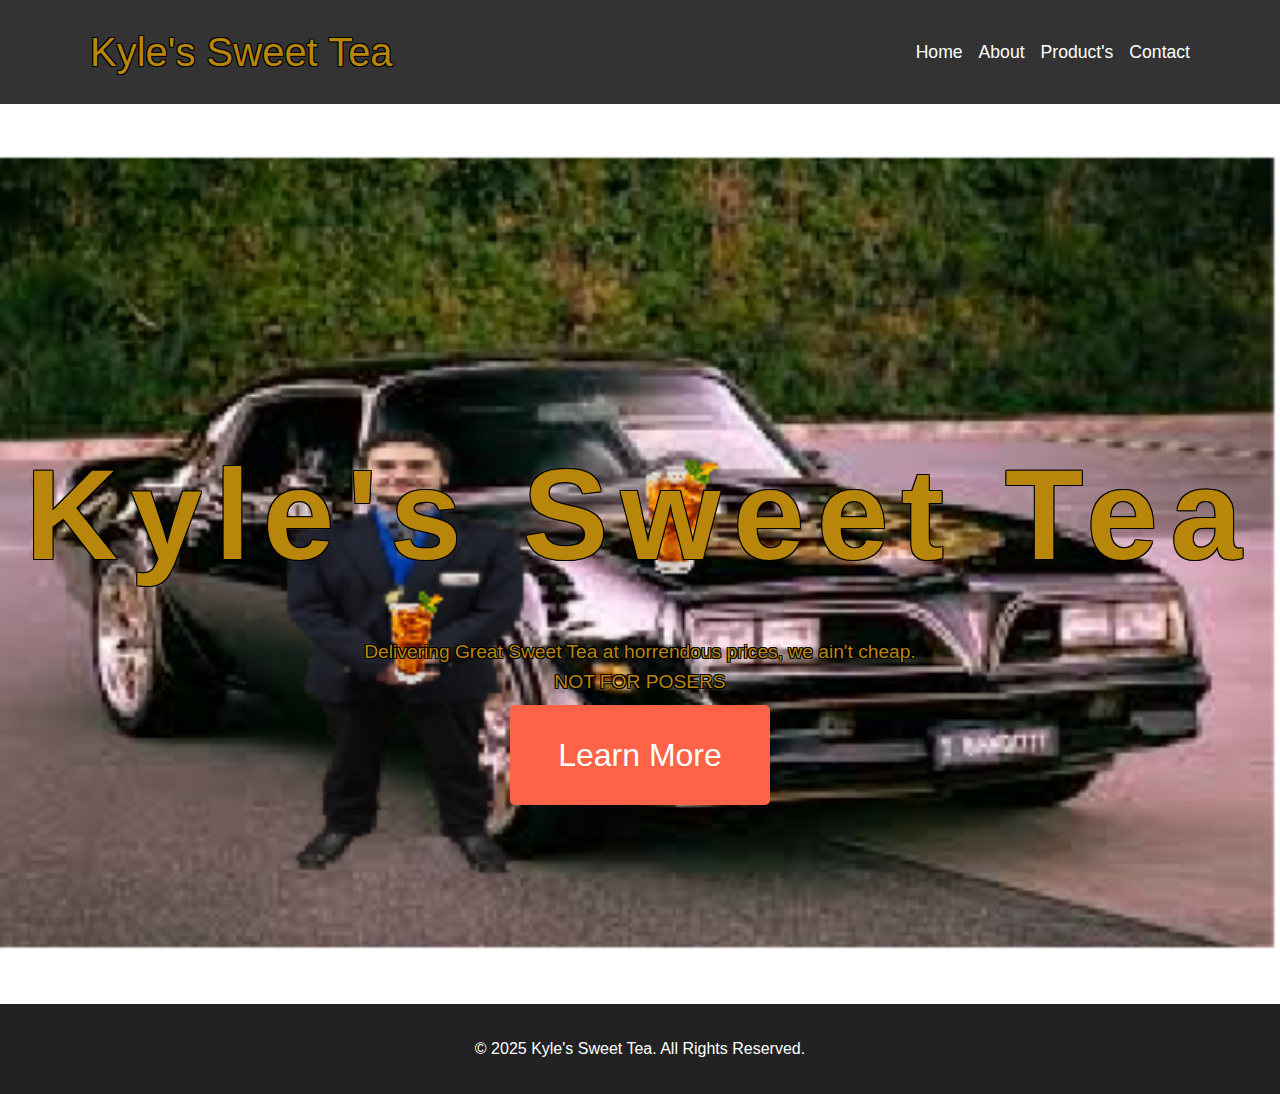
<file: index.html>
<!DOCTYPE html>
<html lang="en">
<head>
    <meta charset="UTF-8">
    <meta name="viewport" content="width=device-width, initial-scale=1.0">
    <title>Kyle's Sweet Tea</title>
    <link rel="stylesheet" href="styles.css">
</head>
<body>
    <!-- Header Section -->
    <header class="header">
        <nav class="navbar">
            <div class="logo">Kyle's Sweet Tea</div>
            <ul class="nav-links">
                <li><a href="index.html">Home</a></li>
                <li><a href="about.html">About</a></li>
                <li><a href="services.html">Product's</a></li>
                <li><a href="contact.html">Contact</a></li>
            </ul>
        </nav>
    </header>

    <!-- Hero Section -->
    <section class="hero">
        <div class="hero-content">
            <h1 style="font-size: 8rem; letter-spacing: 0.8rem; color: darkgoldenrod;" class="logo">Kyle's Sweet Tea</h1>
            <p style="color: darkgoldenrod;" class="logo">Delivering Great Sweet Tea at horrendous prices, we ain't cheap.<br/>NOT FOR POSERS</p>
            <a href="about.html" class="btn">Learn More</a>
        </div>
    </section>

    <!-- Footer -->
    <footer class="footer">
        <p>&copy; 2025  Kyle's Sweet Tea. All Rights Reserved.</p>
    </footer>
</body>
</html>
</file>
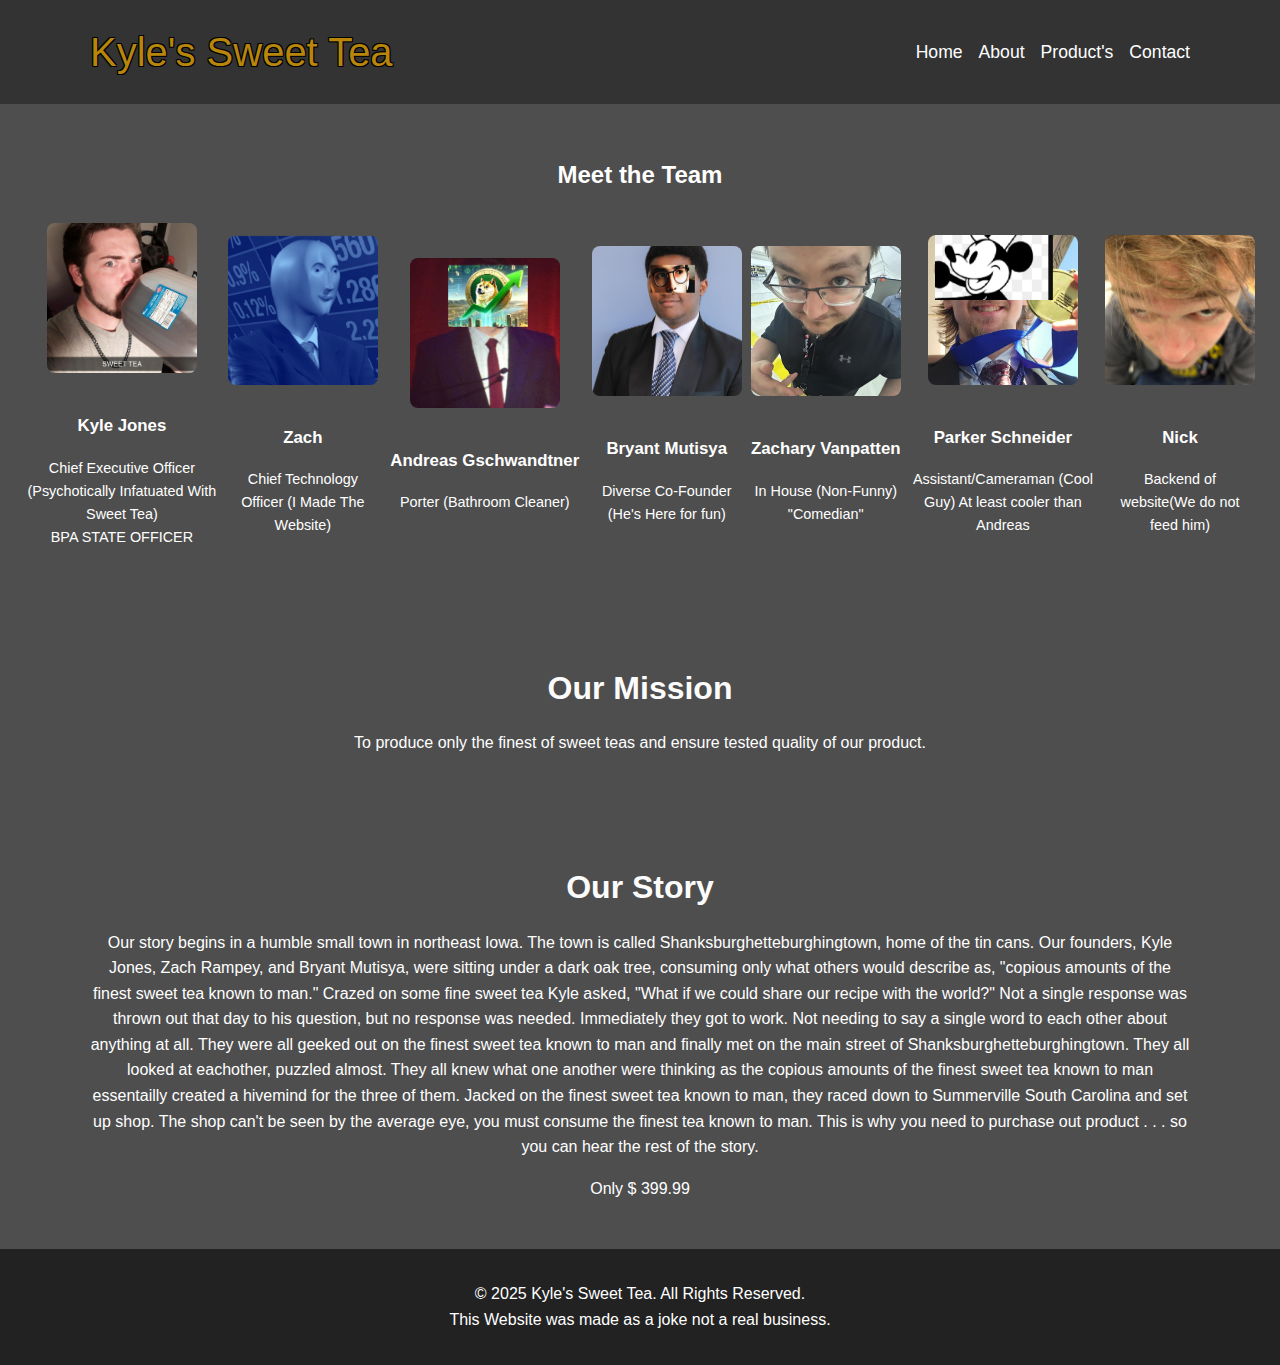
<file: about.html>
<!DOCTYPE html>
<html lang="en">
<head>
<meta charset="UTF-8">
<meta name="viewport" content="width=device-width, initial-scale=1.0">
<title>About Us - Kyle's Sweet Tea</title>
<link rel="stylesheet" href="styles.css">
<style>
    /* Responsive Flexbox Styling for Team Section with Fixed Image Sizes */
    .team-members {
        display: flex;
        justify-content: space-between; /* Space between the images */
        align-items: center; /* Vertically center the content */
        flex-wrap: nowrap; /* Prevent wrapping */
        gap: 9px; /* Add spacing between items */
        padding: 9px;
        overflow-x: auto; /* Allow horizontal scrolling on smaller screens */
    }

    .team-member {
        flex: 1 1 auto; /* Allow images to scale proportionally */
        max-width: calc(16.66% - 9px); /* Ensure 6 members fit in one row */
        text-align: center; /* Center text below images */
    }

    .team-member img {
        width: 150px; /* Fixed width for uniformity */
        height: 150px; /* Fixed height for uniformity */
        object-fit: cover; /* Ensures images maintain aspect ratio within the fixed size */
        border-radius: 8px; /* Add some rounded corners */
    }

    @media (max-width: 768px) {
        .team-members {
            gap: 5px; /* Adjust gap for smaller screens */
        }

        .team-member {
            max-width: calc(16.66% - 5px); /* Adjust max-width for smaller screens */
        }
    }

    @media (max-width: 480px) {
        .team-members {
            gap: 2px; /* Further reduce gaps for very small screens */
        }

        .team-member img {
            width: 120px; /* Slightly smaller image size for narrow screens */
            height: 120px;
        }
    }
</style>
</head>
<body>
<!-- Header Section -->
<header class="header">
    <nav class="navbar">
        <div class="logo">Kyle's Sweet Tea</div>
        <ul class="nav-links">
            <li><a href="index.html">Home</a></li>
            <li><a href="about.html">About</a></li>
            <li><a href="services.html">Product's</a></li>
            <li><a href="contact.html">Contact</a></li>
        </ul>
    </nav>
</header>

<!-- Our Team Section -->
<section class="team">
    <h2 class="aboutp">Meet the Team</h2>
    <div class="team-members">
        <div class="team-member">
            <img src="Kyle1.jpg" alt="Team Member 1">
            <h3 style="color: white;">Kyle Jones</h3>
            <p class="aboutp">Chief Executive Officer (Psychotically Infatuated With Sweet Tea)<br/> BPA STATE OFFICER</p>
        </div>
        <div class="team-member">
            <img src="Stonk.png" alt="Team Member 2">
            <h3 style="color: white;">Zach </h3>
            <p class="aboutp">Chief Technology Officer (I Made The Website)</p>
        </div>
        <div class="team-member">
            <img src="Newandreas.png" alt="Team Member 3">
            <h3 style="color: white;">Andreas Gschwandtner</h3>
            <p class="aboutp">Porter (Bathroom Cleaner)</p>
        </div>
        <div class="team-member">
            <img src="Bryant.jpg" alt="Team Member 4">
            <h3 style="color: white;">Bryant Mutisya</h3>
            <p class="aboutp">Diverse Co-Founder (He's Here for fun)</p>
        </div>
        <div class="team-member">
            <img src="zach v.jpg" alt="Team Member 5">
            <h3 style="color: white;">Zachary Vanpatten</h3>
            <p class="aboutp">In House (Non-Funny) "Comedian"</p>
        </div>
        <div class="team-member">
            <img src="pza.jfif" alt="Team Member 6">
            <h3 style="color: white;">Parker Schneider</h3>
            <p class="aboutp">Assistant/Cameraman (Cool Guy) At least cooler than Andreas</p>
        </div>
         <div class="team-member">
            <img src="nickh.jfif" alt="Team Member 7">
            <h3 style="color: white;">Nick</h3>
            <p class="aboutp">Backend of website(We do not feed him)</p>
        </div>
    </div>
</section>

<!-- Our Story Section -->
<section class="about-section">
    <div class="mission-vision">
        <div>
            <h2 class="aboutph">Our Mission</h2>
            <p class="aboutp">To produce only the finest of sweet teas and ensure tested quality of our product.</p>
        </div>
    </div>
</section>
<section class="about-section">
    <h2 class="aboutph">Our Story</h2>
    <p class="aboutp">Our story begins in a humble small town in northeast Iowa. The town is called Shanksburghetteburghingtown, home of the tin cans. Our founders, Kyle Jones, Zach Rampey, and Bryant Mutisya, were sitting under a dark oak tree, consuming only what others would describe as, "copious amounts of the finest sweet tea known to man." Crazed on some fine sweet tea Kyle asked, "What if we could share our recipe with the world?" Not a single response was thrown out that day to his question, but no response was needed. Immediately they got to work. Not needing to say a single word to each other about anything at all. They were all geeked out on the finest sweet tea known to man and finally met on the main street of Shanksburghetteburghingtown. They all looked at eachother, puzzled almost. They all knew what one another were thinking as the copious amounts of the finest sweet tea known to man essentailly created a hivemind for the three of them. Jacked on the finest sweet tea known to man, they raced down to Summerville South Carolina and set up shop. The shop can't be seen by the average eye, you must consume the finest tea known to man. This is why you need to purchase out product . . . so you can hear the rest of the story.<p style="font-size=10px;" class="aboutp">Only $ 
399.99</p></p>
</section>

<!-- Footer -->
<footer class="footer">
    <p>&copy; 2025  Kyle's Sweet Tea. All Rights Reserved.<br/> This Website was made as a joke not a real business.</p>
</footer>
</body>
</html>
</file>
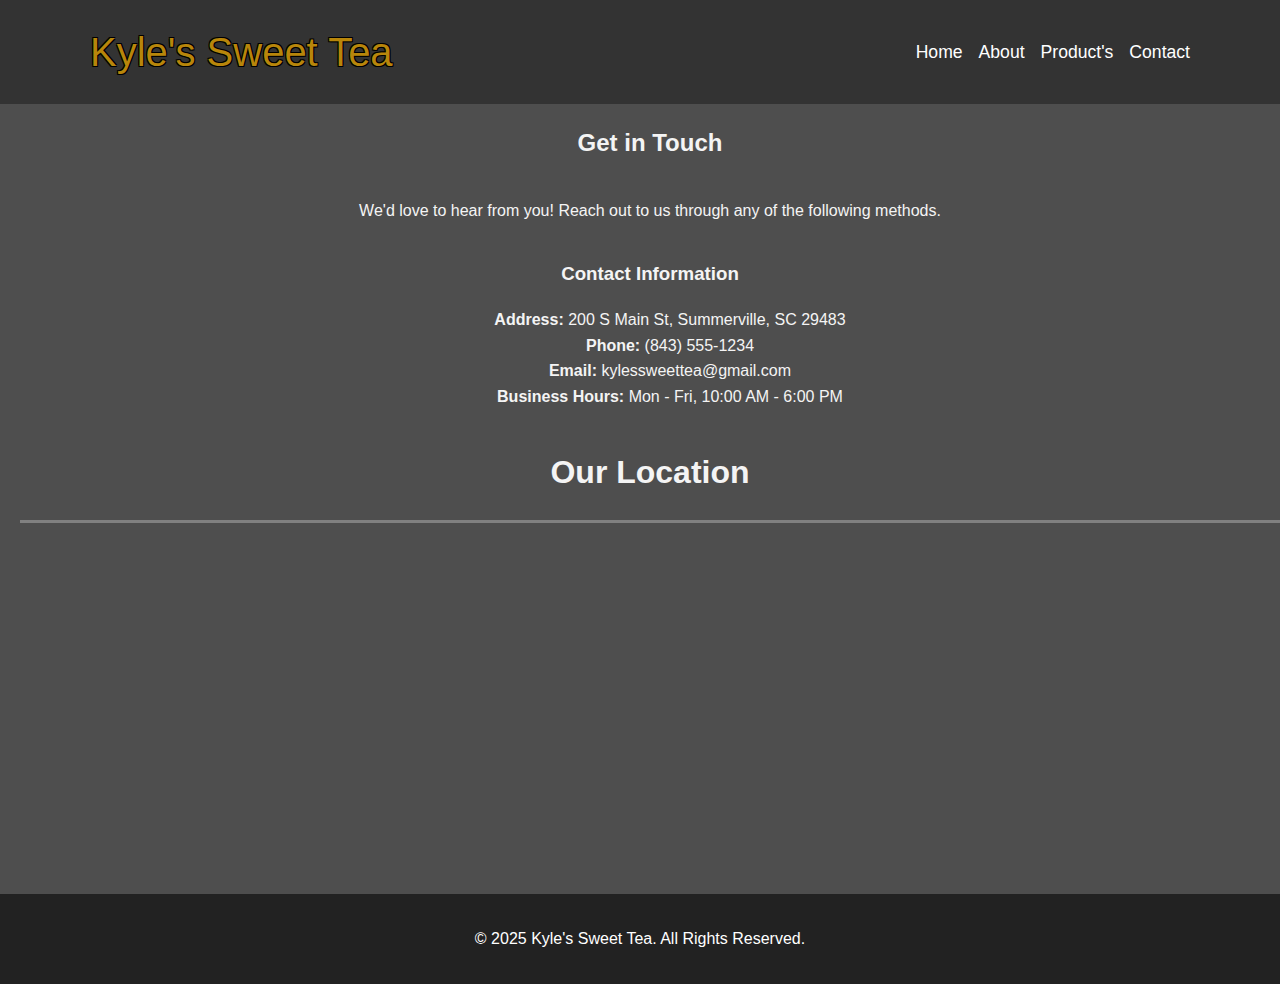
<file: contact.html>
<!DOCTYPE html>
<html lang="en">
<head>
    <meta charset="UTF-8">
    <meta name="viewport" content="width=device-width, initial-scale=1.0">
    <title>Kyle's Sweet Tea</title>
    <link rel="stylesheet" href="styles.css">
</head>
<body>
    <!-- Header Section -->
    <header class="header">
        <nav class="navbar">
            <div class="logo">Kyle's Sweet Tea</div>
            <ul class="nav-links">
                <li><a href="index.html">Home</a></li>
                <li><a href="about.html">About</a></li>
                <li><a href="services.html">Product's</a></li>
                <li><a href="contact.html">Contact</a></li>
            </ul>
        </nav>
    </header>

    <!-- Contact Section -->
    <section class="contact">
        <div class="contact-header">
            <h2>Get in Touch</h2>
            <p>We'd love to hear from you! Reach out to us through any of the following methods.</p>
        </div>

        <div class="contact-grid">
            <!-- Contact Information -->
            <div class="contact-info">
                <h3>Contact Information</h3>
                <ul>
                    <li style="list-style-type: none;"><strong>Address:</strong> 200 S Main St, Summerville, SC 29483</li>
                    <li style="list-style-type: none;"><strong >Phone:</strong> (843) 555-1234</li>
                    <li style="list-style-type: none;"><strong>Email:</strong> kylessweettea@gmail.com</li>
                    <li style="list-style-type: none;"><strong>Business Hours:</strong> Mon - Fri, 10:00 AM - 6:00 PM</li>
                </ul>
            </div>
        </div>

        <!-- Map Section -->
        <div class="map">
            <h1 style="text-align: center; font-size: 2rem; ">Our Location</h1>
            <hr style="height:3px;border-width:0;color:gray;background-color:gray">
            <div id="map-container" style="margin: 2rem;">
                <iframe 
                    src="https://www.google.com/maps/embed?pb=!1m18!1m12!1m3!1d3151.835434509274!2d144.95373531550447!3d-37.81627974202166!2m3!1f0!2f0!3f0!3m2!1i1024!2i768!4f13.1!3m3!1m2!1s0x6ad642af0f11fd81%3A0xf5776cdb3c331344!2s123%20Innovation%20Drive%2C%20Tech%20City%2C%20TX%2075000!5e0!3m2!1sen!2sus!4v1614678323989!5m2!1sen!2sus" 
                    width="100%" 
                    height="300" 
                    style="border:0;" 
                    allowfullscreen="" 
                    loading="lazy">
                </iframe>
            </div>
        </div>
    </section>

    <!-- Footer -->
    <footer class="footer">
        <p>&copy; 2025  Kyle's Sweet Tea. All Rights Reserved.</p>
    </footer>

    
</body>
</html>
</file>
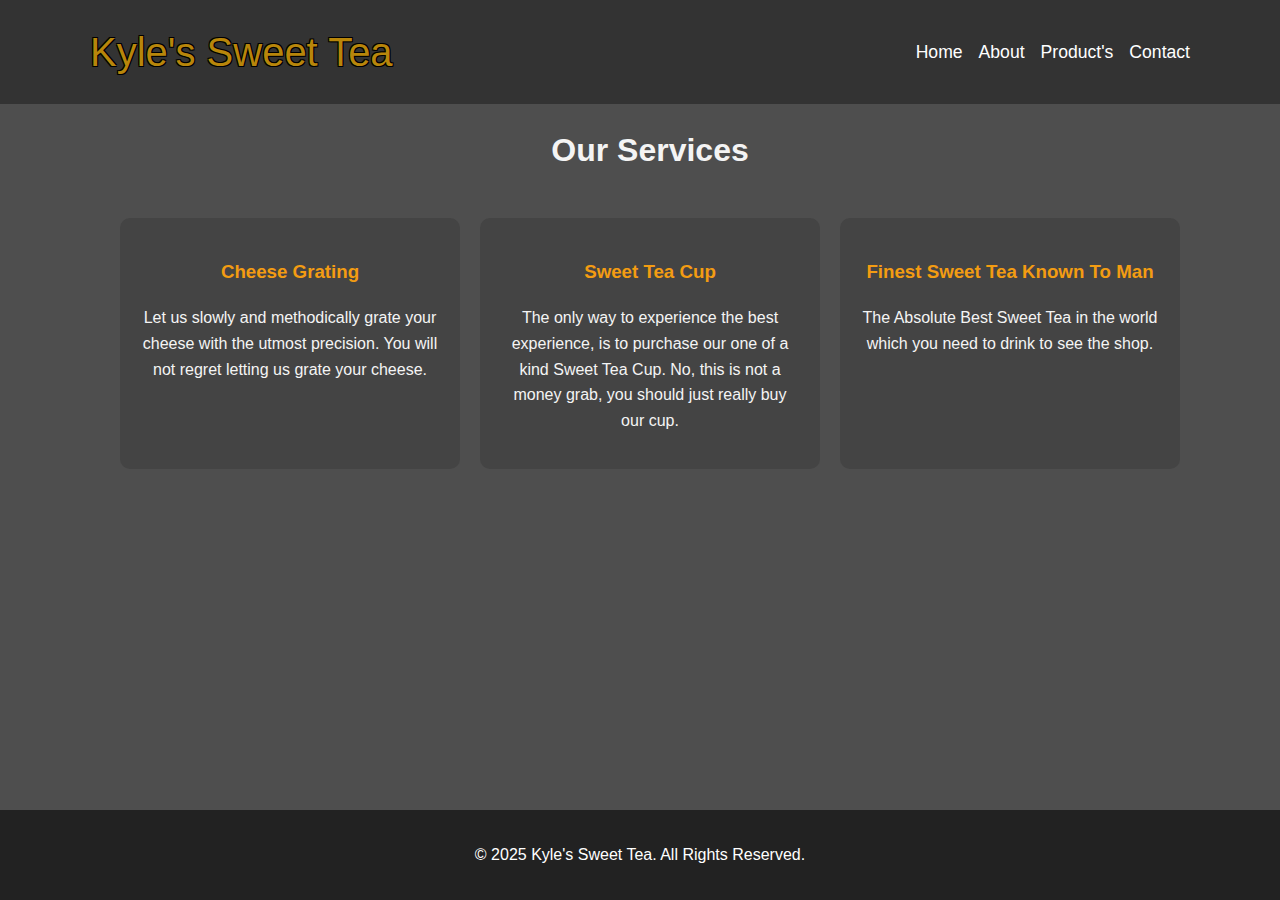
<file: services.html>
<!DOCTYPE html>
<html lang="en">
<head>
    <meta charset="UTF-8">
    <meta name="viewport" content="width=device-width, initial-scale=1.0">
    <title>Our Services - Your Company</title>
    <link rel="stylesheet" href="styles.css">
</head>
<style>
footer{ 
    position: fixed;
    bottom: 0;
    width: 100%;
}</style>
<body>
    <!-- Header Section -->
    <header class="header">
        <nav class="navbar">
            <div class="logo">Kyle's Sweet Tea</div>
            <ul class="nav-links">
                <li><a href="index.html">Home</a></li>
                <li><a href="about.html">About</a></li>
                <li><a href="services.html">Product's</a></li>
                <li><a href="contact.html">Contact</a></li>
            </ul>
        </nav>
    </header>

    <!-- Services Section -->
    <section class="services">
        <h1 style="text-align: center; font-size: 2rem;">Our Services</h1>
        <div class="service-cards">
            <div class="card">
                <h3>Cheese Grating</h3>
                <p>Let us slowly and methodically grate your cheese with the utmost precision. You will not regret letting us grate your cheese.</p>
            </div>
            <div class="card">
                <h3>Sweet Tea Cup</h3>
                <p>The only way to experience the best experience, is to purchase our one of a kind Sweet Tea Cup. No, this is not a money grab, you should just really buy our cup. </p>
            </div>
            <div class="card">
                <h3>Finest Sweet Tea Known To Man</h3>
                <p>The Absolute Best Sweet Tea in the world which you need to drink to see the shop.</p>
            </div>
        </div>
    </section>
<br/>
    <!-- Footer -->
    <footer class="footer">
        <p>&copy; 2025  Kyle's Sweet Tea. All Rights Reserved.</p>
    </footer>
</body>
</html>
</file>
<file: styles.css>
/* Global Styles */
/* Global Styles */
body, html {
margin: 0;
padding: 0;
font-family: Arial, sans-serif;
line-height: 1.6;
color: #333;
background-color: #4e4e4e; /* Light grey background */
}

section {
margin: 0;
padding: 0;
}

.contact-info {
margin: auto;
}

/* Header Styles */
.header {
background: #333;
color: #fff;
padding: 20px;
}

.navbar {
display: flex;
justify-content: space-between;
align-items: center;
max-width: 1100px;
margin: 0 auto;
padding: 0 1rem;
}

.nav-links {
list-style: none;
display: flex;
gap: 1rem;
}

.nav-links a {
color: #fff;
text-decoration: none;
transition: color 0.3s;
font-size: 1.1rem;
}

.nav-links a:hover {
    color: darkgoldenrod;
    ; text-shadow: 
    -1px -1px 0 black,  
    1px -1px 0 black,  
    -1px 1px 0 black,  
    1px 1px 0 black;  
}


/* Hero Section */
.hero {
background: url(State.png) no-repeat center center/cover;
height: 100vh;
display: flex;
justify-content: center;
align-items: center;
text-align: center;
color: #fff;
}

.hero-content h1 {
font-size: 3rem;
margin-bottom: 1rem;

}

.hero-content p {
font-size: 1.2rem;
margin-bottom: 2rem;
}

.hero-content .btn {
background: #ff6347;
color: #fff;
padding: 2rem 3rem;
border: none;
border-radius: 5px;
cursor: pointer;
text-decoration: none;
font-size: 2rem;
}

.hero-content .btn:hover {
background: #e5533f;
}

/* Features Section */
.features {
padding: 2rem 1rem;
text-align: center;
background: #fff;
}

.features h2 {
font-size: 2rem;
margin-bottom: 1rem;
}

.features .feature-cards {
display: grid;
grid-template-columns: repeat(auto-fit, minmax(300px, 1fr));
gap: 1rem;
max-width: 1100px;
margin: 0 auto;
}

.feature {
background: #f9f9f9;
padding: 1.5rem;
border-radius: 5px;
box-shadow: 0 2px 5px rgba(0, 0, 0, 0.1);
transition: transform 0.3s;
}

.feature:hover {
transform: translateY(-10px);
}

/* Testimonials Section */
.testimonials {
padding: 2rem 1rem;
text-align: center;
background: #f4f4f4;
}

.testimonials h2 {
font-size: 2rem;
margin-bottom: 1rem;
}

.testimonial-cards {
display: grid;
grid-template-columns: repeat(auto-fit, minmax(300px, 1fr));
gap: 1rem;
max-width: 1100px;
margin: 0 auto;
}

.testimonial {
background: #fff;
padding: 1.5rem;
border-radius: 5px;
box-shadow: 0 2px 5px rgba(0, 0, 0, 0.1);
}

/* Call-to-Action Section */
.cta {
padding: 2rem 1rem;
text-align: center;
background: #333;
color: #fff;
}

.cta h2 {
font-size: 2rem;
margin-bottom: 1rem;
}

.cta p {
margin-bottom: 1.5rem;
}

.cta .btn {
background: #ff6347;
color: #fff;
padding: 0.8rem 2rem;
border: none;
border-radius: 5px;
cursor: pointer;
text-decoration: none;
}

.cta .btn:hover {
background: #e5533f;
}

/* Footer Styles */
.footer {
background: #222;
color: #fff;
text-align: center;
padding: 1rem 0;
}

.about{ padding-left: 20px;
color: #f4f4f4;}

.services{padding-left: 20px;
color: #f4f4f4;}

.logo{ font-family: Impact, Haettenschweiler, 'Arial Narrow Bold', sans-serif;
font-size: 40px;
text-shadow: 
-1px -1px 0 black,  
1px -1px 0 black,  
-1px 1px 0 black,  
1px 1px 0 black;  
color: darkgoldenrod;}


.contact{padding-left: 20px;
color: #f4f4f4;}

.contact-grid {
display: flex;
flex-direction: column;
align-items: center;
text-align: center;
}

.contact-form form {
display: flex;
flex-direction: column;
align-items: center;
width: 100%;
max-width: 500px;
}

.contact-form form input,
.contact-form form textarea {
width: 80%;
padding: 10px;
margin: 10px 0;
border: 1px solid #ccc;
border-radius: 10px;
background-color: #f9f9f9;
}

.contact-form form button {
padding: 10px 20px;
border: none;
border-radius: 20px;
background-color: #ff6347;
color: #fff;
cursor: pointer;
transition: background-color 0.3s;
}

.contact-form form button:hover {
background-color: #e5533f;
}

.contact-header{ display: flex;
flex-direction: column;
align-items: center;
text-align: center;}

.about-header {
text-align: center;
padding: 2rem 1rem;
;color: white;
}

.about-section {
padding: 2rem 1rem;
max-width: 1100px;
margin: 0 auto;
text-align: center;
}

.about-section h2 {
color: #ffffff;
text-align: center;
margin-bottom: 1rem;
color: #fcfcfc;

}

.mission-vision {
display: flex;
flex-direction: column;
gap: 2rem;
}


.team {
text-align: center;
padding: 2rem 1rem;
}

.team-members {
display: flex;
justify-content: space-between;
flex-wrap: wrap;
gap: 2rem;
padding: 1rem;
}

.team-member {
text-align: center;
flex: 1 1 calc(20% - 2rem); /* Ensure all members are evenly spaced */
max-width: 200px; /* Set a max width for consistency */
font-size: 0.9rem;
}

.team-member:nth-child(3) {
flex-basis: 100%; /* Make the 3rd member span the full width */
}

.team-member img {
width: 150px;
height: 150px;
border-radius: 50%;
object-fit: cover;
margin-bottom: 1rem;
}

.team-member h3 {
color: #333;
}

.aboutp {color: white;}

.aboutph {color: white;
    font-size: 2rem;}



    /* Service Cards */
.service-cards {
    display: flex;
    flex-wrap: wrap;
    justify-content: center;
    gap: 20px;
    padding: 20px;
}

.card {
    background-color: #444;
    padding: 20px;
    width: 300px;
    text-align: center;
    border-radius: 10px;
    transition: transform 0.3s ease;
    opacity: 1;
}

.card h3 {
    color: #f39c12;
}

.card .select-options button {
    background-color: #3498db;
    color: white;
    border: none;
    padding: 5px 10px;
    margin: 5px;
    border-radius: 5px;
    cursor: pointer;
}

.card .select-options button:hover {
    background-color: #2980b9;
}

.card .add-to-cart {
    background-color: #2ecc71;
    color: white;
    border: none;
    padding: 10px 20px;
    margin-top: 10px;
    border-radius: 5px;
    cursor: pointer;
}

.card .add-to-cart:hover {
    background-color: #27ae60;
}

/* Cart Section */
.cart-section {
    background-color: #333;
    padding: 20px;
    margin-top: 20px;
    text-align: center;
    box-shadow: 0 4px 10px rgba(0, 0, 0, 0.1);
    color: white;
}

.cart-section h3 {
    margin: 0 0 10px;
}

.cart-section ul {
    list-style: none;
    padding: 0;
    margin: 0;
}

.cart-section li {
    padding: 5px 0;
    border-bottom: 1px solid #ffffff;
}

.cart-section .total-price {
    margin-top: 10px;
    font-weight: bold;
}

.cart-section button {
    background-color: #e74c3c;
    color: rgb(233, 229, 229);
    padding: 10px;
    border: none;
    border-radius: 5px;
    cursor: pointer;
    width: 10%;
    font-size: 1rem;
}

.cart-section button:hover {
    background-color: #c0392b;
}


.bordered-text {
    text-shadow: 
      -1px -1px 0 black,  
      1px -1px 0 black,  
      -1px 1px 0 black,  
      1px 1px 0 black;  
  }
</file>
